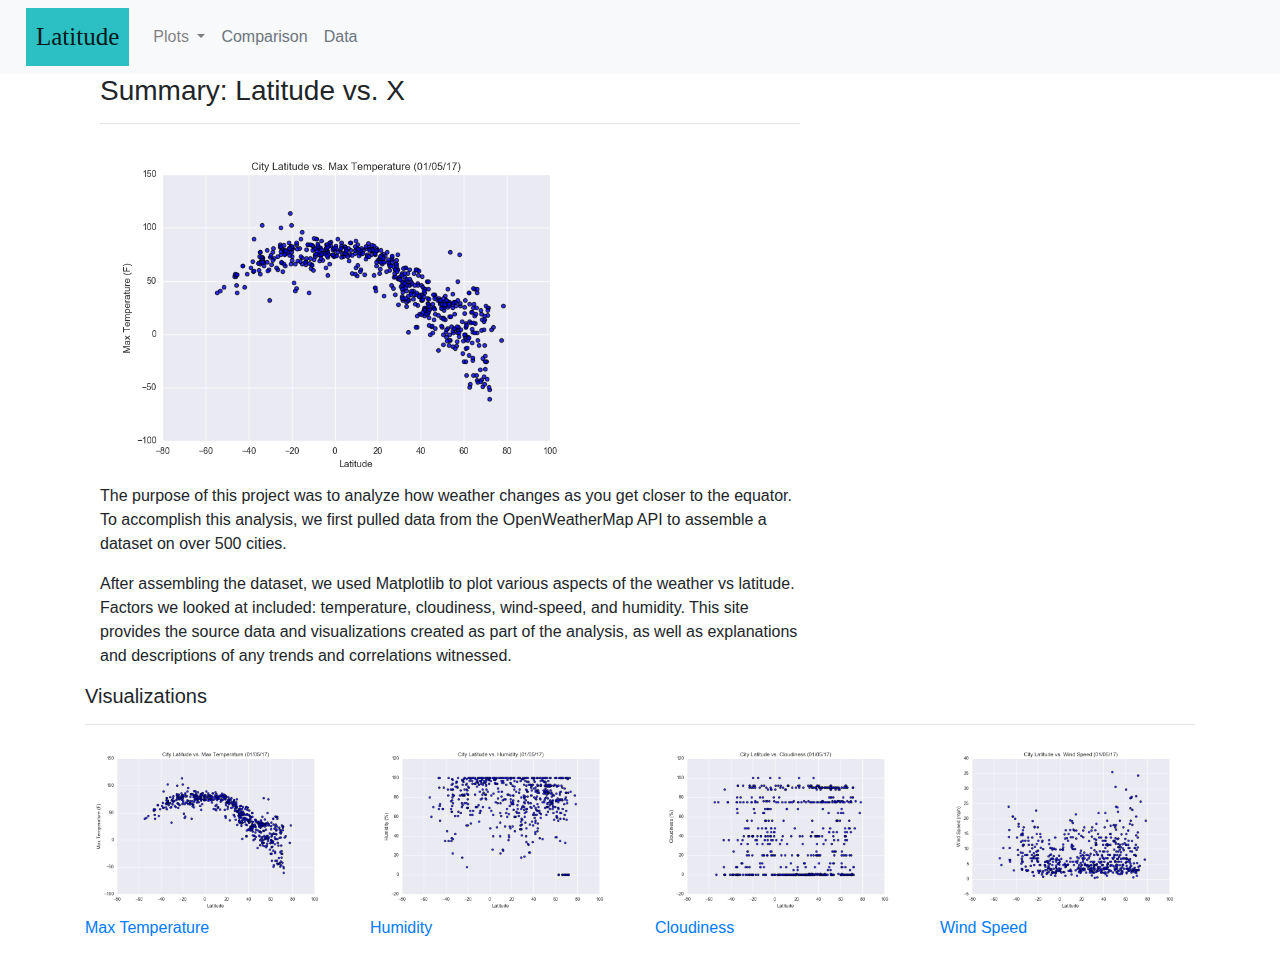
<file: index/index.html>
<!DOCTYPE html>


<head>
  <meta charset="UTF-8">
  <title>Index page</title>
  <link rel="stylesheet" href="https://stackpath.bootstrapcdn.com/bootstrap/4.3.1/css/bootstrap.min.css" integrity="sha384-ggOyR0iXCbMQv3Xipma34MD+dH/1fQ784/j6cY/iJTQUOhcWr7x9JvoRxT2MZw1T" crossorigin="anonymous">

  <script src="https://code.jquery.com/jquery-3.3.1.slim.min.js" integrity="sha384-q8i/X+965DzO0rT7abK41JStQIAqVgRVzpbzo5smXKp4YfRvH+8abtTE1Pi6jizo" crossorigin="anonymous"></script>
  <script src="https://cdnjs.cloudflare.com/ajax/libs/popper.js/1.14.7/umd/popper.min.js" integrity="sha384-UO2eT0CpHqdSJQ6hJty5KVphtPhzWj9WO1clHTMGa3JDZwrnQq4sF86dIHNDz0W1" crossorigin="anonymous"></script>
  <script src="https://stackpath.bootstrapcdn.com/bootstrap/4.3.1/js/bootstrap.min.js" integrity="sha384-JjSmVgyd0p3pXB1rRibZUAYoIIy6OrQ6VrjIEaFf/nJGzIxFDsf4x0xIM+B07jRM" crossorigin="anonymous"></script>

  <link rel="stylesheet" href="style.css">
</head>


<body>
    <nav class="navbar navbar-expand-lg navbar-light bg-light">
        <a class="navbar-brand" href="#">Latitude</a>
        <button class="navbar-toggler" type="button" data-toggle="collapse" data-target="#navbarSupportedContent" aria-controls="navbarSupportedContent" aria-expanded="false" aria-label="Toggle navigation">
            <span class="navbar-toggler-icon"></span>
        </button>
        
        <div class="collapse navbar-collapse" id="navbarSupportedContent">
            <ul class="navbar-nav me-auto">
            <li class="nav-item dropdown">
                <a class="nav-link dropdown-toggle" href="#" id="navbarDropdown" role="button" data-toggle="dropdown" aria-haspopup="true" aria-expanded="false">
                Plots
                </a>
                <div class="dropdown-menu" aria-labelledby="navbarDropdown">
                <a class="dropdown-item" href="MaxTemp.html">Max Temperature</a>
                <a class="dropdown-item" href="Humidity.html">Humidity</a>            
                <a class="dropdown-item" href="Clouds.html">Cloudiness</a>
                <a class="dropdown-item" href="Windspeed.html">Wind Speed</a>
                </div>
            </li>
            <li class="nav-item ">
              <a class="nav-link text-secondary" href="Comparison.html">Comparison</a>
            </li>
            <li class="nav-item">
              <a class="nav-link text-secondary" href="Data.html">Data</a>
            </li>
            </li>
          </ul>

          </div>
        </nav>


        <div class="container content">    
            <div class="row">
                <div class="col-md-8">
                  <div class="col-md-12">
                      <h3>Summary: Latitude vs. X </h3>
                      <hr>
                      <div class="thumbnail">
                        <img class="#" src="/Resources/assets/images/Fig1.png" width="500",height="600px" >
                      <p>The purpose of this project was to analyze how weather changes as you get closer to the equator. To accomplish this analysis, we first pulled data from the OpenWeatherMap API to assemble a dataset on over 500 cities.  </p>      
                      <p>After assembling the dataset, we used Matplotlib to plot various aspects of the weather vs latitude. Factors we looked at included: temperature, cloudiness, wind-speed, and humidity. This site provides the source data and visualizations created as part of the analysis, as well as explanations and descriptions of any trends and correlations witnessed.</p>
                    </div>
                </div>
                    
            </div>
        </div>
 

  <div class="box">
    <h5 class="title">Visualizations</h5>
    <hr>
  <div class = "row">
    <div class = "col-sm-6 col-md-3 ">
        <a target="blank" href="MaxTemp.html">
          <img src="/Resources/assets/images/Fig1.png" alt="MaxTemp" style="width:100%;max-width:300px">
          <p>Max Temperature</p> 
        </a></div>
    <div class = "col-sm-6 col-md-3">
      <a target="blank" href="Humidity.html">
        <img src="/Resources/assets/images/Fig2.png" alt="Humidity" style="width:100%;max-width:300px">
        <p>Humidity</p>

      </a></div>            
    <div class = "col-sm-6 col-md-3">
      <a target="blank" href="Cloudiness.html">
        <img src="/Resources/assets/images/Fig3.png" alt="Cloudiness" style="width:100%;max-width:300px">
        <p>Cloudiness</p>

      </a></div>            
    <div class = "col-sm-6 col-md-3">
      <a target="blank" href="WindSpeed.html">
        <img src="/Resources/assets/images/Fig4.png" alt="WindSpeed" style="width:100%;max-width:300px">
        <p>Wind Speed</p>

      </a></div>
     


  </body>
</html>
</file>
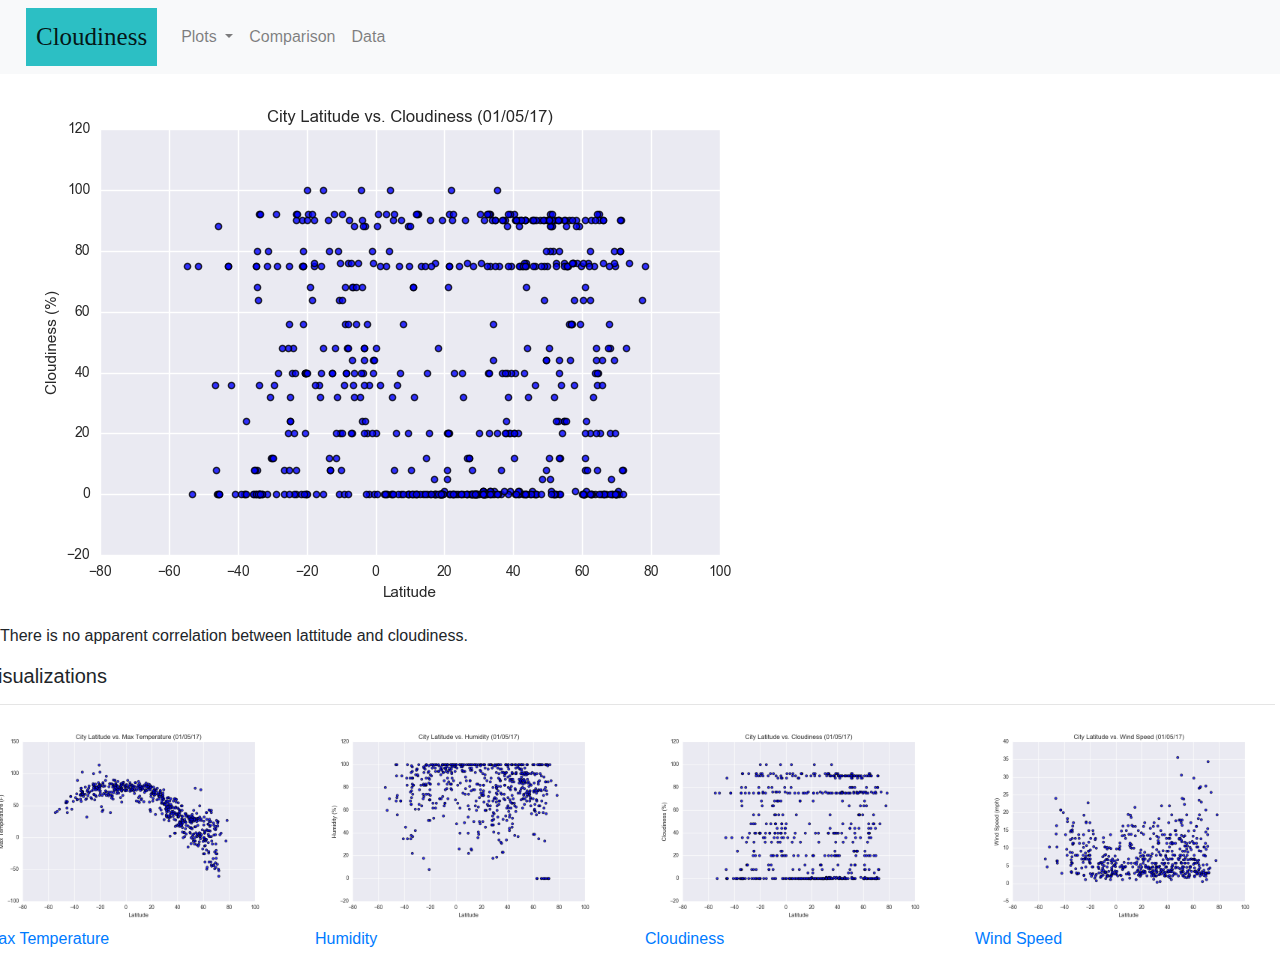
<file: index/Cloudiness.html>
<!DOCTYPE html>


<head>
  <meta charset="UTF-8">
  <title>Cloudiness page</title>
  <link rel="stylesheet" href="https://stackpath.bootstrapcdn.com/bootstrap/4.3.1/css/bootstrap.min.css" integrity="sha384-ggOyR0iXCbMQv3Xipma34MD+dH/1fQ784/j6cY/iJTQUOhcWr7x9JvoRxT2MZw1T" crossorigin="anonymous">

  <script src="https://code.jquery.com/jquery-3.3.1.slim.min.js" integrity="sha384-q8i/X+965DzO0rT7abK41JStQIAqVgRVzpbzo5smXKp4YfRvH+8abtTE1Pi6jizo" crossorigin="anonymous"></script>
  <script src="https://cdnjs.cloudflare.com/ajax/libs/popper.js/1.14.7/umd/popper.min.js" integrity="sha384-UO2eT0CpHqdSJQ6hJty5KVphtPhzWj9WO1clHTMGa3JDZwrnQq4sF86dIHNDz0W1" crossorigin="anonymous"></script>
  <script src="https://stackpath.bootstrapcdn.com/bootstrap/4.3.1/js/bootstrap.min.js" integrity="sha384-JjSmVgyd0p3pXB1rRibZUAYoIIy6OrQ6VrjIEaFf/nJGzIxFDsf4x0xIM+B07jRM" crossorigin="anonymous"></script>

  <link rel="stylesheet" href="style.css">
</head>
<body>
    <nav class="navbar navbar-expand-lg navbar-light bg-light">
        <a class="navbar-brand" href="index.html">Cloudiness</a>
        <button class="navbar-toggler" type="button" data-toggle="collapse" data-target="#navbarSupportedContent" aria-controls="navbarSupportedContent" aria-expanded="false" aria-label="Toggle navigation">
            <span class="navbar-toggler-icon"></span>
        </button>
        
        <div class="collapse navbar-collapse" id="navbarSupportedContent">
            <ul class="navbar-nav mr-auto">
            <li class="nav-item dropdown">
                <a class="nav-link dropdown-toggle" href="#" id="navbarDropdown" role="button" data-toggle="dropdown" aria-haspopup="true" aria-expanded="false">
                Plots
                </a>
                <div class="dropdown-menu" aria-labelledby="navbarDropdown">
                <a class="dropdown-item" href="MaxTemperature.html">Max Temperature</a>
                <a class="dropdown-item" href="Humidity.html">Humidity</a>            
                <a class="dropdown-item" href="Cloudiness.html">Cloudiness</a>
                <a class="dropdown-item" href="WindSpeed.html">Wind Speed</a>
                </div>
            </li>
            <li class="nav-item">
                <a class="nav-link" href="Comparison.html">Comparison</a>
            </li>
            <li class="nav-item">
                <a class="nav-link" href="Data.html">Data</a>
            </li>
            </ul>
        </div>
    </nav>
    <div class="row content">
        <div class="col-sm-12 col-md-8 col-lg-8">
            <img src="/Resources/assets/images/Fig3.png" alt="Latitude vs Cloudiness" class="img-fluid">
            <p>There is no apparent correlation between lattitude and cloudiness.</p>
        </div>
        <div class="box">
            <h5 class="title">Visualizations</h5>
            <hr>
          <div class = "row">
            <div class = "col-sm-6 col-md-3 ">
                <a target="blank" href="MaxTemp.html">
                  <img src="/Resources/assets/images/Fig1.png" alt="MaxTemp" style="width:100%;max-width:300px">
                  <p>Max Temperature</p> 
                </a></div>
            <div class = "col-sm-6 col-md-3">
              <a target="blank" href="Humidity.html">
                <img src="/Resources/assets/images/Fig2.png" alt="Humidity" style="width:100%;max-width:300px">
                <p>Humidity</p>
        
              </a></div>            
            <div class = "col-sm-6 col-md-3">
              <a target="blank" href="Cloudiness.html">
                <img src="/Resources/assets/images/Fig3.png" alt="Cloudiness" style="width:100%;max-width:300px">
                <p>Cloudiness</p>
        
              </a></div>            
            <div class = "col-sm-6 col-md-3">
              <a target="blank" href="WindSpeed.html">
                <img src="/Resources/assets/images/Fig4.png" alt="WindSpeed" style="width:100%;max-width:300px">
                <p>Wind Speed</p>
        
              </a></div>
</body>
</file>
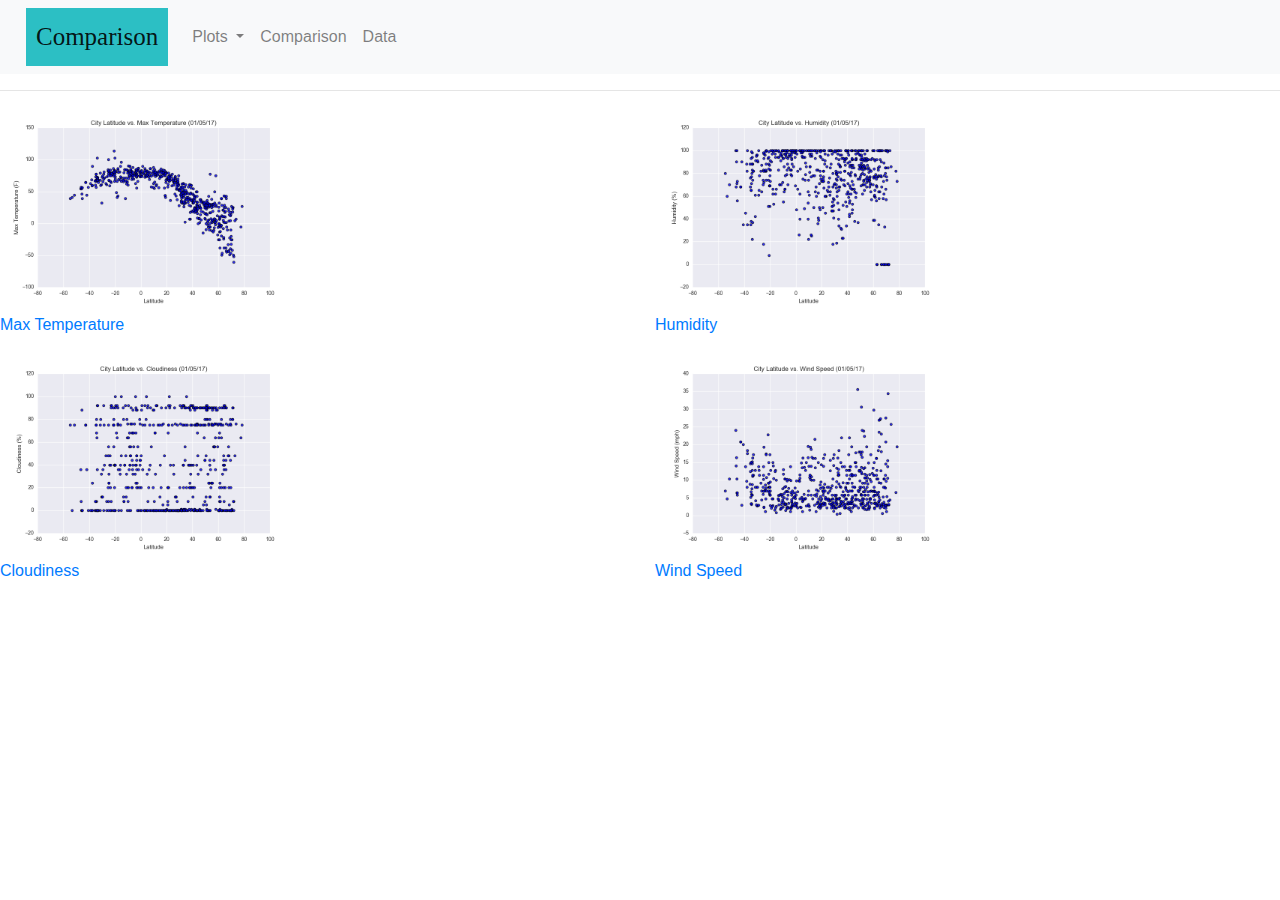
<file: index/Comparison.html>
<!DOCTYPE html>


<head>
  <meta charset="UTF-8">
  <title>Comparisons page</title>
  <link rel="stylesheet" href="https://stackpath.bootstrapcdn.com/bootstrap/4.3.1/css/bootstrap.min.css" integrity="sha384-ggOyR0iXCbMQv3Xipma34MD+dH/1fQ784/j6cY/iJTQUOhcWr7x9JvoRxT2MZw1T" crossorigin="anonymous">

  <script src="https://code.jquery.com/jquery-3.3.1.slim.min.js" integrity="sha384-q8i/X+965DzO0rT7abK41JStQIAqVgRVzpbzo5smXKp4YfRvH+8abtTE1Pi6jizo" crossorigin="anonymous"></script>
  <script src="https://cdnjs.cloudflare.com/ajax/libs/popper.js/1.14.7/umd/popper.min.js" integrity="sha384-UO2eT0CpHqdSJQ6hJty5KVphtPhzWj9WO1clHTMGa3JDZwrnQq4sF86dIHNDz0W1" crossorigin="anonymous"></script>
  <script src="https://stackpath.bootstrapcdn.com/bootstrap/4.3.1/js/bootstrap.min.js" integrity="sha384-JjSmVgyd0p3pXB1rRibZUAYoIIy6OrQ6VrjIEaFf/nJGzIxFDsf4x0xIM+B07jRM" crossorigin="anonymous"></script>

  <link rel="stylesheet" href="style.css">
</head>
<body>
    <nav class="navbar navbar-expand-lg navbar-light bg-light">
        <a class="navbar-brand" href="Comparison.html">Comparison</a>
        <button class="navbar-toggler" type="button" data-toggle="collapse" data-target="#navbarSupportedContent" aria-controls="navbarSupportedContent" aria-expanded="false" aria-label="Toggle navigation">
            <span class="navbar-toggler-icon"></span>
        </button>
        
        <div class="collapse navbar-collapse" id="navbarSupportedContent">
            <ul class="navbar-nav mr-auto">
            <li class="nav-item dropdown">
                <a class="nav-link dropdown-toggle" href="#" id="navbarDropdown" role="button" data-toggle="dropdown" aria-haspopup="true" aria-expanded="false">
                Plots
                </a>
                <div class="dropdown-menu" aria-labelledby="navbarDropdown">
                <a class="dropdown-item" href="MaxTemperature.html">Max Temperature</a>
                <a class="dropdown-item" href="Humidity.html">Humidity</a>            
                <a class="dropdown-item" href="Cloudiness.html">Cloudiness</a>
                <a class="dropdown-item" href="WindSpeed.html">Wind Speed</a>
                </div>
            </li>
            <li class="nav-item">
                <a class="nav-link" href="Comparison.html">Comparison</a>
            </li>
            <li class="nav-item">
                <a class="nav-link" href="Data.html">Data</a>
            </li>
            </ul>
        </div>
    </nav>
    
        <div class="box">
            <h5 class="title"></h5>
            <hr>
          <div class = "row">
            <div class = "col-sm-6">
                <a target="blank" href="MaxTemp.html">
                  <img src="/Resources/assets/images/Fig1.png" alt="MaxTemp" style="width:100%;max-width:300px">
                  <p>Max Temperature</p> 
                </a></div>
            <div class = "col-sm-6">
              <a target="blank" href="Humidity.html">
                <img src="/Resources/assets/images/Fig2.png" alt="Humidity" style="width:100%;max-width:300px">
                <p>Humidity</p>
        
              </a></div>            
            <div class = "col-sm-6">
              <a target="blank" href="Cloudiness.html">
                <img src="/Resources/assets/images/Fig3.png" alt="Cloudiness" style="width:100%;max-width:300px">
                <p>Cloudiness</p>
        
              </a></div>            
            <div class = "col-sm-6">
              <a target="blank" href="WindSpeed.html">
                <img src="/Resources/assets/images/Fig4.png" alt="WindSpeed" style="width:100%;max-width:300px">
                <p>Wind Speed</p>
        
              </a></div>
</body>
</file>
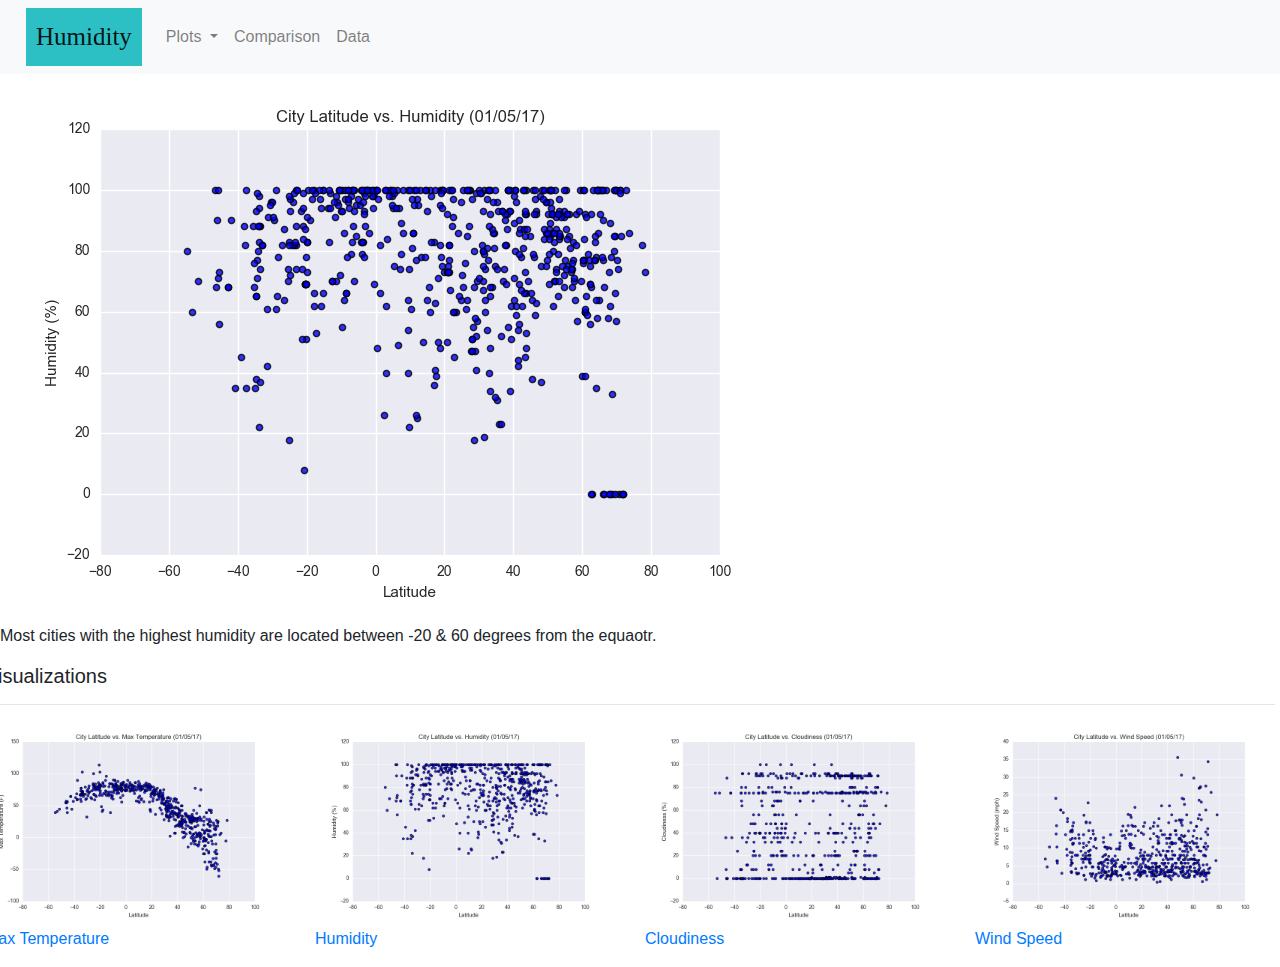
<file: index/Humidity.html>
<!DOCTYPE html>


<head>
  <meta charset="UTF-8">
  <title>Humidity page</title>
  <link rel="stylesheet" href="https://stackpath.bootstrapcdn.com/bootstrap/4.3.1/css/bootstrap.min.css" integrity="sha384-ggOyR0iXCbMQv3Xipma34MD+dH/1fQ784/j6cY/iJTQUOhcWr7x9JvoRxT2MZw1T" crossorigin="anonymous">

  <script src="https://code.jquery.com/jquery-3.3.1.slim.min.js" integrity="sha384-q8i/X+965DzO0rT7abK41JStQIAqVgRVzpbzo5smXKp4YfRvH+8abtTE1Pi6jizo" crossorigin="anonymous"></script>
  <script src="https://cdnjs.cloudflare.com/ajax/libs/popper.js/1.14.7/umd/popper.min.js" integrity="sha384-UO2eT0CpHqdSJQ6hJty5KVphtPhzWj9WO1clHTMGa3JDZwrnQq4sF86dIHNDz0W1" crossorigin="anonymous"></script>
  <script src="https://stackpath.bootstrapcdn.com/bootstrap/4.3.1/js/bootstrap.min.js" integrity="sha384-JjSmVgyd0p3pXB1rRibZUAYoIIy6OrQ6VrjIEaFf/nJGzIxFDsf4x0xIM+B07jRM" crossorigin="anonymous"></script>

  <link rel="stylesheet" href="style.css">
</head>
<body>
    <nav class="navbar navbar-expand-lg navbar-light bg-light">
        <a class="navbar-brand" href="index.html">Humidity</a>
        <button class="navbar-toggler" type="button" data-toggle="collapse" data-target="#navbarSupportedContent" aria-controls="navbarSupportedContent" aria-expanded="false" aria-label="Toggle navigation">
            <span class="navbar-toggler-icon"></span>
        </button>
        
        <div class="collapse navbar-collapse" id="navbarSupportedContent">
            <ul class="navbar-nav mr-auto">
            <li class="nav-item dropdown">
                <a class="nav-link dropdown-toggle" href="#" id="navbarDropdown" role="button" data-toggle="dropdown" aria-haspopup="true" aria-expanded="false">
                Plots
                </a>
                <div class="dropdown-menu" aria-labelledby="navbarDropdown">
                <a class="dropdown-item" href="MaxTemperature.html">Max Temperature</a>
                <a class="dropdown-item" href="Humidity.html">Humidity</a>            
                <a class="dropdown-item" href="Cloudiness.html">Cloudiness</a>
                <a class="dropdown-item" href="WindSpeed.html">Wind Speed</a>
                </div>
            </li>
            <li class="nav-item">
                <a class="nav-link" href="Comparison.html">Comparison</a>
            </li>
            <li class="nav-item">
                <a class="nav-link" href="Data.html">Data</a>
            </li>
            </ul>
        </div>
    </nav>
    <div class="row content">
        <div class="col-sm-12 col-md-8 col-lg-8">
            <img src="/Resources/assets/images/Fig2.png" alt="Latitude vs Humidity" class="img-fluid">
            <p>Most cities with the highest humidity are located between -20 & 60 degrees from the equaotr.</p>
        </div>
        <div class="box">
            <h5 class="title">Visualizations</h5>
            <hr>
          <div class = "row">
            <div class = "col-sm-6 col-md-3 ">
                <a target="blank" href="MaxTemp.html">
                  <img src="/Resources/assets/images/Fig1.png" alt="MaxTemp" style="width:100%;max-width:300px">
                  <p>Max Temperature</p> 
                </a></div>
            <div class = "col-sm-6 col-md-3">
              <a target="blank" href="Humidity.html">
                <img src="/Resources/assets/images/Fig2.png" alt="Humidity" style="width:100%;max-width:300px">
                <p>Humidity</p>
        
              </a></div>            
            <div class = "col-sm-6 col-md-3">
              <a target="blank" href="Cloudiness.html">
                <img src="/Resources/assets/images/Fig3.png" alt="Cloudiness" style="width:100%;max-width:300px">
                <p>Cloudiness</p>
        
              </a></div>            
            <div class = "col-sm-6 col-md-3">
              <a target="blank" href="WindSpeed.html">
                <img src="/Resources/assets/images/Fig4.png" alt="WindSpeed" style="width:100%;max-width:300px">
                <p>Wind Speed</p>
        
              </a></div>
</body>
</file>
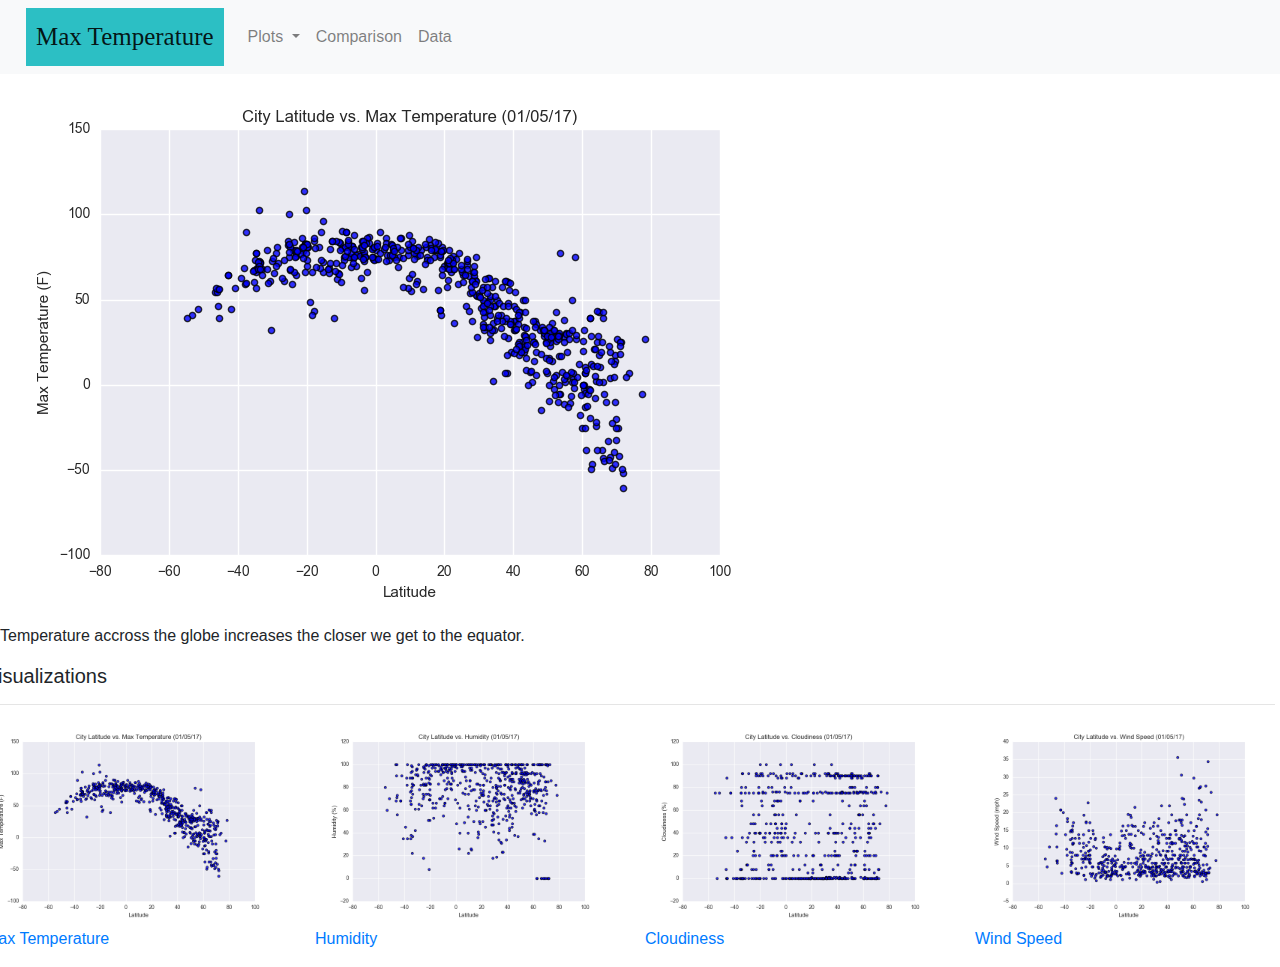
<file: index/MaxTemp.html>
<!DOCTYPE html>


<head>
  <meta charset="UTF-8">
  <title>Max Temp page</title>
  <link rel="stylesheet" href="https://stackpath.bootstrapcdn.com/bootstrap/4.3.1/css/bootstrap.min.css" integrity="sha384-ggOyR0iXCbMQv3Xipma34MD+dH/1fQ784/j6cY/iJTQUOhcWr7x9JvoRxT2MZw1T" crossorigin="anonymous">

  <script src="https://code.jquery.com/jquery-3.3.1.slim.min.js" integrity="sha384-q8i/X+965DzO0rT7abK41JStQIAqVgRVzpbzo5smXKp4YfRvH+8abtTE1Pi6jizo" crossorigin="anonymous"></script>
  <script src="https://cdnjs.cloudflare.com/ajax/libs/popper.js/1.14.7/umd/popper.min.js" integrity="sha384-UO2eT0CpHqdSJQ6hJty5KVphtPhzWj9WO1clHTMGa3JDZwrnQq4sF86dIHNDz0W1" crossorigin="anonymous"></script>
  <script src="https://stackpath.bootstrapcdn.com/bootstrap/4.3.1/js/bootstrap.min.js" integrity="sha384-JjSmVgyd0p3pXB1rRibZUAYoIIy6OrQ6VrjIEaFf/nJGzIxFDsf4x0xIM+B07jRM" crossorigin="anonymous"></script>

  <link rel="stylesheet" href="style.css">
</head>
<body>
    <nav class="navbar navbar-expand-lg navbar-light bg-light">
        <a class="navbar-brand" href="index.html">Max Temperature</a>
        <button class="navbar-toggler" type="button" data-toggle="collapse" data-target="#navbarSupportedContent" aria-controls="navbarSupportedContent" aria-expanded="false" aria-label="Toggle navigation">
            <span class="navbar-toggler-icon"></span>
        </button>
        
        <div class="collapse navbar-collapse" id="navbarSupportedContent">
            <ul class="navbar-nav mr-auto">
            <li class="nav-item dropdown">
                <a class="nav-link dropdown-toggle" href="#" id="navbarDropdown" role="button" data-toggle="dropdown" aria-haspopup="true" aria-expanded="false">
                Plots
                </a>
                <div class="dropdown-menu" aria-labelledby="navbarDropdown">
                <a class="dropdown-item" href="MaxTemperature.html">Max Temperature</a>
                <a class="dropdown-item" href="Humidity.html">Humidity</a>            
                <a class="dropdown-item" href="Cloudiness.html">Cloudiness</a>
                <a class="dropdown-item" href="WindSpeed.html">Wind Speed</a>
                </div>
            </li>
            <li class="nav-item">
                <a class="nav-link" href="Comparison.html">Comparison</a>
            </li>
            <li class="nav-item">
                <a class="nav-link" href="Data.html">Data</a>
            </li>
            </ul>
        </div>
    </nav>
    <div class="row content">
        <div class="col-sm-12 col-md-8 col-lg-8">
            <img src="/Resources/assets/images/Fig1.png" alt="Latitude vs Humidity" class="img-fluid">
            <p>Temperature accross the globe increases the closer we get to the equator.</p>
        </div>
        <div class="box">
            <h5 class="title">Visualizations</h5>
            <hr>
          <div class = "row">
            <div class = "col-sm-6 col-md-3 ">
                <a target="blank" href="MaxTemp.html">
                  <img src="/Resources/assets/images/Fig1.png" alt="MaxTemp" style="width:100%;max-width:300px">
                  <p>Max Temperature</p> 
                </a></div>
            <div class = "col-sm-6 col-md-3">
              <a target="blank" href="Humidity.html">
                <img src="/Resources/assets/images/Fig2.png" alt="Humidity" style="width:100%;max-width:300px">
                <p>Humidity</p>
        
              </a></div>            
            <div class = "col-sm-6 col-md-3">
              <a target="blank" href="Cloudiness.html">
                <img src="/Resources/assets/images/Fig3.png" alt="Cloudiness" style="width:100%;max-width:300px">
                <p>Cloudiness</p>
        
              </a></div>            
            <div class = "col-sm-6 col-md-3">
              <a target="blank" href="WindSpeed.html">
                <img src="/Resources/assets/images/Fig4.png" alt="WindSpeed" style="width:100%;max-width:300px">
                <p>Wind Speed</p>
        
              </a></div>
</body>
</file>
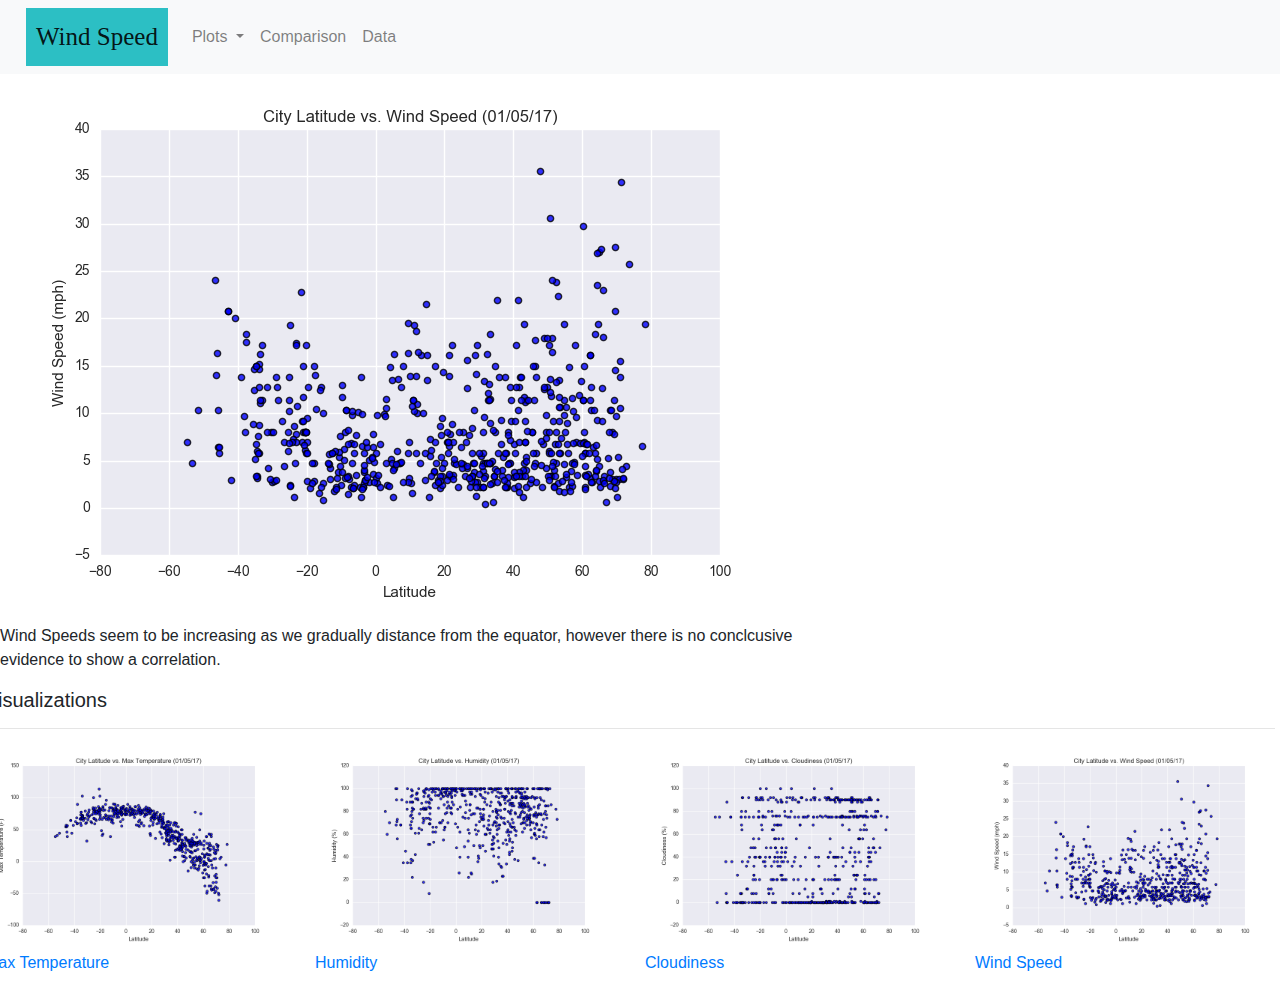
<file: index/WindSpeed.html>
<!DOCTYPE html>


<head>
  <meta charset="UTF-8">
  <title>WindSpeed page</title>
  <link rel="stylesheet" href="https://stackpath.bootstrapcdn.com/bootstrap/4.3.1/css/bootstrap.min.css" integrity="sha384-ggOyR0iXCbMQv3Xipma34MD+dH/1fQ784/j6cY/iJTQUOhcWr7x9JvoRxT2MZw1T" crossorigin="anonymous">

  <script src="https://code.jquery.com/jquery-3.3.1.slim.min.js" integrity="sha384-q8i/X+965DzO0rT7abK41JStQIAqVgRVzpbzo5smXKp4YfRvH+8abtTE1Pi6jizo" crossorigin="anonymous"></script>
  <script src="https://cdnjs.cloudflare.com/ajax/libs/popper.js/1.14.7/umd/popper.min.js" integrity="sha384-UO2eT0CpHqdSJQ6hJty5KVphtPhzWj9WO1clHTMGa3JDZwrnQq4sF86dIHNDz0W1" crossorigin="anonymous"></script>
  <script src="https://stackpath.bootstrapcdn.com/bootstrap/4.3.1/js/bootstrap.min.js" integrity="sha384-JjSmVgyd0p3pXB1rRibZUAYoIIy6OrQ6VrjIEaFf/nJGzIxFDsf4x0xIM+B07jRM" crossorigin="anonymous"></script>

  <link rel="stylesheet" href="style.css">
</head>
<body>
    <nav class="navbar navbar-expand-lg navbar-light bg-light">
        <a class="navbar-brand" href="index.html">Wind Speed</a>
        <button class="navbar-toggler" type="button" data-toggle="collapse" data-target="#navbarSupportedContent" aria-controls="navbarSupportedContent" aria-expanded="false" aria-label="Toggle navigation">
            <span class="navbar-toggler-icon"></span>
        </button>
        
        <div class="collapse navbar-collapse" id="navbarSupportedContent">
            <ul class="navbar-nav mr-auto">
            <li class="nav-item dropdown">
                <a class="nav-link dropdown-toggle" href="#" id="navbarDropdown" role="button" data-toggle="dropdown" aria-haspopup="true" aria-expanded="false">
                Plots
                </a>
                <div class="dropdown-menu" aria-labelledby="navbarDropdown">
                <a class="dropdown-item" href="MaxTemperature.html">Max Temperature</a>
                <a class="dropdown-item" href="Humidity.html">Humidity</a>            
                <a class="dropdown-item" href="Cloudiness.html">Cloudiness</a>
                <a class="dropdown-item" href="WindSpeed.html">Wind Speed</a>
                </div>
            </li>
            <li class="nav-item">
                <a class="nav-link" href="Comparison.html">Comparison</a>
            </li>
            <li class="nav-item">
                <a class="nav-link" href="Data.html">Data</a>
            </li>
            </ul>
        </div>
    </nav>
    <div class="row content">
        <div class="col-sm-12 col-md-8 col-lg-8">
            <img src="/Resources/assets/images/Fig4.png" alt="Latitude vs Humidity" class="img-fluid">
            <p>Wind Speeds seem to be increasing as we gradually distance from the equator, however there is no conclcusive evidence to show a correlation.</p>
        </div>
        <div class="box">
            <h5 class="title">Visualizations</h5>
            <hr>
          <div class = "row">
            <div class = "col-sm-6 col-md-3 ">
                <a target="blank" href="MaxTemp.html">
                  <img src="/Resources/assets/images/Fig1.png" alt="MaxTemp" style="width:100%;max-width:300px">
                  <p>Max Temperature</p> 
                </a></div>
            <div class = "col-sm-6 col-md-3">
              <a target="blank" href="Humidity.html">
                <img src="/Resources/assets/images/Fig2.png" alt="Humidity" style="width:100%;max-width:300px">
                <p>Humidity</p>
        
              </a></div>            
            <div class = "col-sm-6 col-md-3">
              <a target="blank" href="Cloudiness.html">
                <img src="/Resources/assets/images/Fig3.png" alt="Cloudiness" style="width:100%;max-width:300px">
                <p>Cloudiness</p>
        
              </a></div>            
            <div class = "col-sm-6 col-md-3">
              <a target="blank" href="WindSpeed.html">
                <img src="/Resources/assets/images/Fig4.png" alt="WindSpeed" style="width:100%;max-width:300px">
                <p>Wind Speed</p>
        
              </a></div>
</body>
</file>
<file: index/style.css>
a.navbar-brand{
    margin-left: 10px;
    padding: 10px;
    background-color: rgb(44, 191, 196);
    font-family: 'Times New Roman', Times, serif;
    font-size: 25px;
    color:white;
}
</file>
